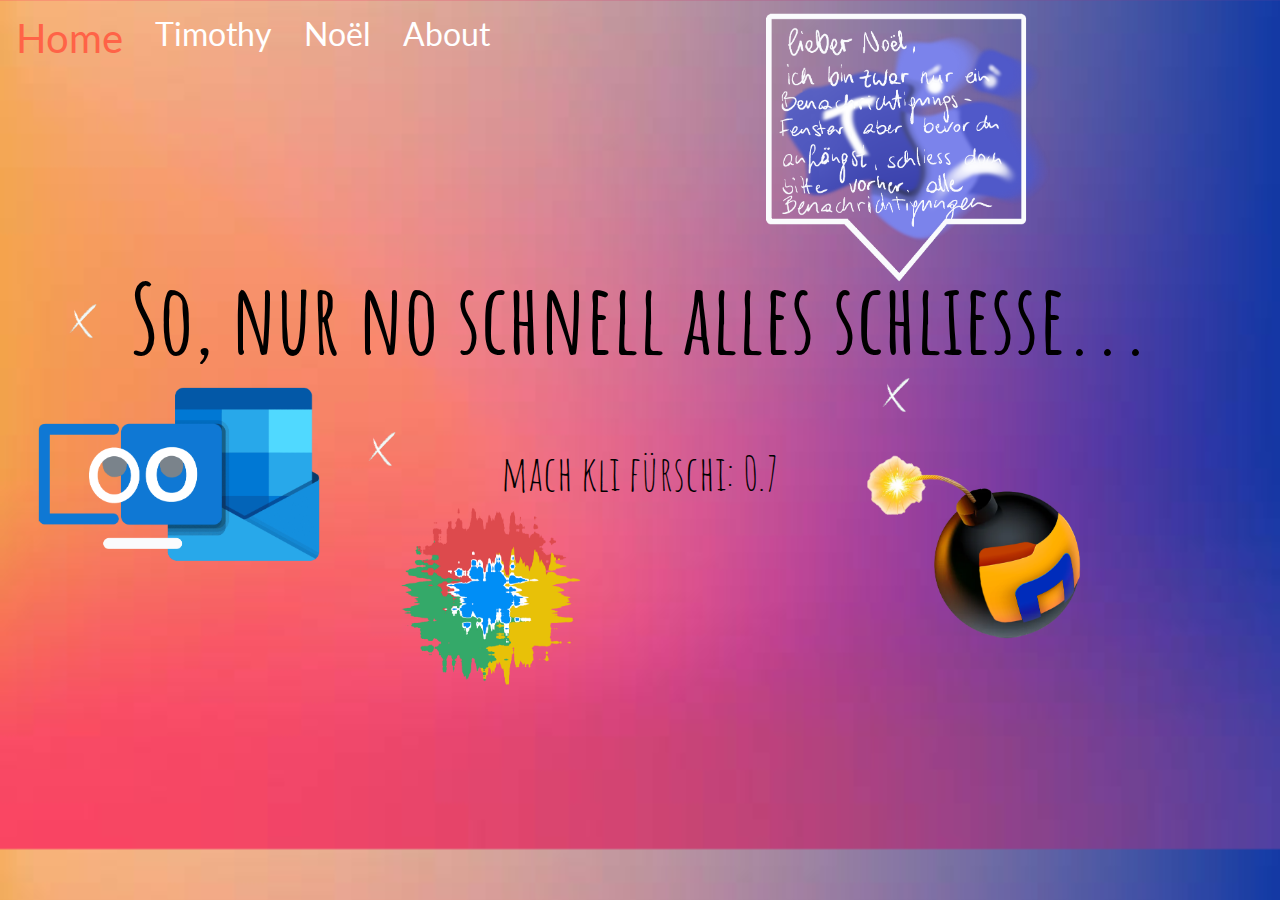
<file: noel.html>
<!DOCTYPE html>
<html lang="en">

<head>
    <meta charset="UTF-8">
    <meta http-equiv="X-UA-Compatible" content="IE=edge">
    <meta name="viewport" content="width=device-width, initial-scale=1.0">
    <title>Noël</title>
    <link rel="stylesheet" href="style/style.css">
    <link rel="stylesheet" href="style/stylenoel.css">

</head>

<body class="hintergrund">

    <ul>
        <li class="link"><a href="index.html" class="linky">Home</a></li>
        <li class="link"><a href="tim.html" class="linky">Timothy</a></li>
        <li class="link"> <a href="noel.html" class="linky">Noël </a></li>
        <li class="link"> <a href="about.html" class="linky">About</a></li>
    </ul>

    <div class="goback">
        <h1 class="titel">So, nur no schnell alles schliesse...</h1>
        <!--<img src="Bilder/aufgabe_text.png" style="width: 40%; margin: 0 auto; margin-top: 5%;" alt="">-->
        <!--<h2 class="exercise">Bald heschs gschafft</h2>-->
        <!--<button class="specialbutton" onclick="buttonPressed()">X</button>-->
    </div>
    <button id="myBtn">luagmr mal, ob wiiterkho bisch</button>

    <div id="myModal_1" class="modal">
        <div class="modal-content">
            <span class="close" id="close1"><img src="Bilder/schliessfenster.png" alt=""></span>
            <img class="icons" src="Bilder/chrome_ikon.png" />
        </div>
    </div>

    <div id="myModal_2" class="modal">
        <div class="modal-content">
            <span class="close" id="close2"> <img src="Bilder/schliessfenster.png" alt=""></span>
            <img class="icons" src="Bilder/microsoft_ikon.png" />
        </div>
    </div>

    <div id="myModal_3" class="modal">
        <div class="modal-content">
            <span class="close" id="close3"><img src="Bilder/schliessfenster.png" alt=""></span>
            <img class="icons" src="Bilder/Benachrichtigungsfenster1.png" />
        </div>
    </div>

    <div id="myModal_4" class="modal">
        <div class="modal-content">
            <span class="close" id="close4"><img src="Bilder/schliessfenster.png" alt=""></span>
            <img class="icons" src="Bilder/exploder_ikon.png" />
        </div>
    </div>

    <div id="myModal_5" class="modal">
        <div class="modal-content">
            <span class="close" id="close5"><img src="Bilder/schliessfenster.png" alt=""></span>
            <img class="icons" src="Bilder/outlook_ikon.png" />
        </div>
    </div>

    <div id="time"></div>


    <!--<div id="stress">
        <div id="element"></div>
    </div>-->

    <script src="js/scriptnoel.js"></script>
</body>

</html>
</file>
<file: style/style.css>
@import url('https://fonts.googleapis.com/css2?family=Lato:wght@100&family=Open+Sans:wght@300&display=swap');
body {
    font-family: 'Lato', sans-serif;
    display: flex;
    flex-wrap: wrap;
    height: 100%;
    width: 100%;
    margin: 0 auto;
    padding: 0;
}

header {
    height: 10%;
    margin: 0 auto;
    padding: 0;
    width: 100%;
}

section {
    width: 100%;
    height: 90%;
    margin: 0 auto;
    text-align: center;
}


/*
.secti {
    text-align: center;
}*/

li {
    display: inline;
}

ul {
    list-style-type: none;
    margin: 0;
    padding: 0;
    overflow: hidden;
}

li {
    float: left;
    font-size: 1.5rem;
}

.link {
    float: center;
    font-size: 2rem;
}

li a {
    display: block;
    color: grey;
    text-align: center;
    padding: 14px 16px;
    text-decoration: none;
}

li a:hover:not(.active) {
    Color: Tomato;
    font-size: 2.5rem;
    text-decoration: none;
}

.specialbutton {
    background-color: #44c767;
    border-radius: 28px;
    border: 1px solid #18ab29;
    display: inline-block;
    cursor: pointer;
    color: #ffffff;
    font-family: Arial;
    font-size: 17px;
    padding: 16px 31px;
    text-decoration: none;
    text-shadow: 0px 1px 0px #2f6627;
}

.specialbutton:hover {
    background-color: #5cbf2a;
}

.specialbutton:active {
    position: relative;
    top: 1px;
}

.container {
    width: 70%;
    margin: 0 auto;
    background-color: bisque;
    height: 50rem;
    display: flex;
    flex-direction: row;
    flex-wrap: wrap;
    justify-content: center;
    align-items: space-evenly;
    gap: 1rem;
}

.divis {
    background-color: tomato;
    width: 25%;
    height: 100px;
}

.title {
    width: 100%;
    text-align: center;
    color: grey;
    font-size: 30px;
    font-weight: bolder;
}


/*
.wee {
    width: 70%;
    margin: 0 auto;
    background-color: bisque;
    height: 30rem;
    display: flex;
    flex-direction: row;
    flex-wrap: wrap;
    justify-content: center;
    align-items: space-evenly;
    gap: 1rem;
}*/

.box {
    height: 150px;
    width: 150px;
    border: solid 3px #ccc;
    margin: 10px;
    /* align items in the box */
    display: flex;
    flex-direction: column;
    align-items: center;
    justify-content: center;
}


/*
.item {
    width: 10%;
    height: 100px;
    background-color: tomato;
    margin: 0 auto;
}*/

.hide {
    display: none;
}

.show {
    display: inline;
}

.boxpink {
    height: 150px;
    width: 150px;
    border: 3px solid rgb(255, 202, 194);
    margin: 10px;
    /* align items in the box */
    display: flex;
    flex-wrap: wrap;
    justify-content: space-around;
    align-items: center;
}

.boxdark {
    height: 150px;
    width: 150px;
    border: 3px solid rgb( 100, 129, 179);
    margin: 10px;
    /* align items in the box */
    display: flex;
    flex-wrap: wrap;
    justify-content: space-around;
    align-items: center;
}

.boxbaby {
    height: 150px;
    width: 150px;
    border: 3px solid rgb( 168, 200, 255);
    margin: 10px;
    /* align items in the box */
    display: flex;
    flex-wrap: wrap;
    justify-content: space-around;
    align-items: center;
}

.drag-over-baby {
    border: 3px dashed rgb( 168, 200, 255);
}

.drag-over-pink {
    border: 3px dashed rgb(255, 202, 194);
}

.drag-over-dark {
    border: 3px dashed rgb( 100, 129, 179);
}


/*
.wee {
    width: 70%;
    margin: 0 auto;
    background-color: bisque;
    height: 30rem;
    display: flex;
    flex-direction: row;
    flex-wrap: wrap;
    justify-content: center;
    align-items: space-evenly;
    gap: 1rem;
}*/

.wee {
    margin: 0 auto;
    width: 80%;
    display: flex;
    flex-wrap: wrap;
    justify-content: space-between;
    text-align: center;
    font-size: 4rem;
    font-weight: bold;
    color: grey;
}

.wee2 {
    margin: 0 auto;
    width: 60%;
    display: flex;
    flex-wrap: wrap;
    justify-content: space-between;
}

.wee3 {
    margin: 0 auto;
    width: 60%;
    display: flex;
    flex-wrap: wrap;
    justify-content: space-between;
    text-align: center;
}

.item {
    width: 100px;
    height: 140px;
    width: 22%;
    margin: 2% auto;
    /*  margin-bottom: 2%;*/
    /* background-position: center;*/
    justify-content: flex-start;
}

#item {
    background-color: rgb(255, 202, 194);
}

#item2 {
    background-color: rgb( 168, 200, 255);
}

#item3 {
    background-color: rgb( 168, 200, 255);
}

#item4 {
    background-color: rgb( 168, 200, 255);
}

#item5 {
    background-color: rgb( 100, 129, 179);
}

#item6 {
    background-color: rgb(255, 202, 194);
}

#item7 {
    background-color: rgb( 100, 129, 179);
    ;
}

#item8 {
    background-color: rgb( 100, 129, 179);
}

#item9 {
    background-color: rgb(255, 202, 194);
}

#item10 {
    background-color: rgb( 168, 200, 255);
}

#item11 {
    background-color: rgb(255, 202, 194);
}

#item12 {
    background-color: rgb( 100, 129, 179);
}

.hell-blau {
    background-color: rgb( 168, 200, 255);
}

.dunkel-blau {
    background-color: rgb(100, 129, 179);
}

.pink {
    background-color: rgb(255, 202, 194);
}

.div-btn-rage {
    margin: 6% auto;
    justify-content: flex-start;
}


/*POP up Code*/

.popup {
    position: relative;
    display: inline-block;
    cursor: pointer;
    -webkit-user-select: none;
    -moz-user-select: none;
    -ms-user-select: none;
    user-select: none;
}


/* The actual popup */

.popup .popuptext {
    visibility: hidden;
    width: 160px;
    background-color: #555;
    color: #fff;
    text-align: center;
    border-radius: 6px;
    padding: 8px 0;
    position: absolute;
    z-index: 1;
    bottom: 125%;
    left: 50%;
    margin-left: -80px;
}


/* Popup arrow */

.popup .popuptext::after {
    content: "";
    position: absolute;
    top: 100%;
    left: 50%;
    margin-left: -5px;
    border-width: 5px;
    border-style: solid;
    border-color: #555 transparent transparent transparent;
}


/* Toggle this class - hide and show the popup */

.popup .show {
    visibility: visible;
    -webkit-animation: fadeIn 1s;
    animation: fadeIn 1s;
}


/* Add animation (fade in the popup) */

@-webkit-keyframes fadeIn {
    from {
        opacity: 0;
    }
    to {
        opacity: 1;
    }
}

@keyframes fadeIn {
    from {
        opacity: 0;
    }
    to {
        opacity: 1;
    }
}

#myButton {
    font-family: 'Lato', sans-serif;
    font-weight: bolder;
    border: none;
    color: white;
    justify-content: flex-start;
    font-size: 30px;
    border-radius: 8px;
    height: 4rem;
    width: 20rem;
    box-shadow: rgba(0, 9, 61, 0.2) 0px 4px 8px 0px;
    margin: 2% auto;
    background-color: rgb(179, 153, 100);
    letter-spacing: 0.7px;
}

.btn-rage {
    font-family: 'Lato', sans-serif;
    font-weight: bolder;
    border: none;
    color: white;
    font-size: 30px;
    border-radius: 8px;
    height: 4rem;
    width: 20rem;
    box-shadow: rgba(0, 9, 61, 0.2) 0px 4px 8px 0px;
    background-color: rgb(203, 68, 74);
    letter-spacing: 0.7px;
}


/*
.wee:empty {
    background-color: tomato;
}*/


/*-- rage Page--*/

.goback {
    height: 10%;
    width: 100%;
    margin: 0 auto;
    display: flex;
    flex-direction: column;
    /*cursor: url('http://anuary.com/dev/hp/pad3/public/images/hand-cursor.png'), pointer;*/
}


/*
.computer {
    width: 70%;
    height: 80%;
    margin: 0 auto;
    background-color: antiquewhite;
}*/


/* Stuff*/

canvas {
    background-size: cover;
}

.flexy {
    width: 100%;
    display: flex;
    flex-direction: column;
    flex-wrap: wrap;
    justify-content: center;
    align-items: center;
    padding: 0;
}

.computer {
    width: 80%;
    display: flex;
    flex-direction: column;
    flex-wrap: wrap;
    justify-content: center;
    align-items: center;
    background-color: antiquewhite;
    padding: 0;
}

#imageGallery {
    width: 100%;
    height: 100%;
    display: flex;
    flex-direction: column;
    flex-wrap: wrap;
    justify-content: center;
    align-items: center;
    padding: 0;
}

#image {
    width: 70%;
    cursor: url('/img/cursor.png'), auto;
}

#image:active {
    /* Start the shake animation and make the animation last for 0.5 seconds */
    animation: shake 0.3s;
}

h1 {
    display: inline;
    padding: 0;
    font-size: 40px;
}

@keyframes shake {
    30% {
        transform: translate(5px, 4px) rotate(3deg);
    }
}

#disapear {
    position: fixed;
    top: 0px;
    left: 0px;
    display: none;
}

.gears {
    Width: 45%;
    height: 90%;
    color: gray;
    font-size: 1.5rem;
}

.grinds {
    width: 90%;
    height: 85vh;
    margin: 0 auto;
    display: flex;
    flex-direction: column;
    flex-wrap: wrap;
    justify-content: center;
    align-items: center;
    gap: 2rem;
}

.paragraph {
    padding-top: 2rem;
    width: 80%;
    margin: 0 auto;
    align: center;
}

.title1 {
    color: tomato;
}

.my {
    Width: 80%;
    height: 90%;
    color: gray;
    font-size: 1.5rem;
}

#gears1:hover {
    animation: shake 0.5s;
    color: tomato;
}

#gears2:hover {
    animation: shake 0.5s;
    color: tomato;
}

.portrait {
    width: 50%;
}

.portrait1 {
    width: 70%;
}
</file>
<file: style/stylenoel.css>
@import url('https://fonts.googleapis.com/css2?family=Gruppo&display=swap');
@import url('https://fonts.googleapis.com/css2?family=Amatic+SC:wght@700&display=swap');
ul {
    position: absolute;
    top: 0px;
    left: 0px;
}

li a {
    color: white;
}

#time {
    font-family: 'Amatic SC', cursive;
    font-size: 3rem;
}

.titel {
    color: black;
    font-family: 'Amatic SC', cursive;
    font-size: 6rem;
    text-align: center;
    margin-top: 20%;
}

.exercise {
    color: black;
    font-family: 'Amatic SC', cursive;
    font-size: 40px;
    text-align: center;
}

#myBtn {
    font-family: 'Amatic SC', cursive;
    font-size: 2rem;
    display: none;
    font-weight: bolder;
    width: 250px;
    height: 250px;
    background-color: beige;
    border-radius: 100%;
    border-width: 6px;
    text-align: center;
    padding: 30px 50px;
    z-index: 1;
    position: fixed;
    margin-top: 22.5%;
    cursor: pointer;
}

#myBtn:hover {
    background-color: darkcyan;
}


/*.flex-container {
    display: flex;
    flex-direction: row;
    justify-content: space-evenly;
    align-items: center;
    align-content: space-around;
    width: 50px;
    height: 50vh;
}*/

#myModal_1 {
    display: block;
    position: fixed;
    z-index: 1;
    left: 100px;
    top: 300px;
    overflow: auto;
}

#myModal_2 {
    display: block;
    position: fixed;
    z-index: 2;
    left: 500px;
    top: 30px;
    overflow: auto;
}

#myModal_3 {
    display: block;
    position: fixed;
    z-index: 3;
    left: 300px;
    top: 300px;
    overflow: auto;
}

#myModal_4 {
    display: block;
    position: fixed;
    z-index: 4;
    left: 800px;
    top: 400px;
    overflow: auto;
}

#myModal_5 {
    display: block;
    position: fixed;
    z-index: 5;
    left: 60px;
    top: 10px;
    overflow: auto;
}

.modal-content {
    display: flex;
    flex-direction: column;
    margin: auto;
    padding: 50px;
    width: 550px;
}

.close {
    color: white;
    float: right;
    font-size: 28px;
    font-weight: bold;
}

.close:hover,
.close:focus {
    color: firebrick;
    text-decoration: none;
    cursor: pointer;
}

.icons {
    width: 300px;
}

img {
    width: 100px;
}


/*.specialbutton {
z-index: 99999999999999;
position: fixed;
background-color: lightslategrey;
font-family: 'Gruppo', cursive;
font-size: 4rem;
text-align: center;
padding: 15px 40px;
display: inline-block;
color: white;
/*margin-left: 550px;
}*/


/* .specialbutton:hover {
background-color: red;
}*/


/*#element {
position: absolute;
top: 0x;
/*left: 25px;*/


/*width: 0px;
height: 1700px;
background-color: yellowgreen;
border: solid 4px white;
box-shadow: 0 0 10px yellowgreen, 0 0 20px yellowgreen, 0 0 40px yellowgreen;
}*/


/*#stress {
border: white 5px solid;
width: 95vw;
height: 85vh;
/*padding: 10px;
}*/

.hintergrund {
    /*width: 100%;*/
    background-size: cover;
    background-image: url(../Bilder/Hintergrund.jpg);
    display: flex;
    flex-direction: row;
    justify-content: center;
    /*background-color: cadetblue;*/
}
</file>
